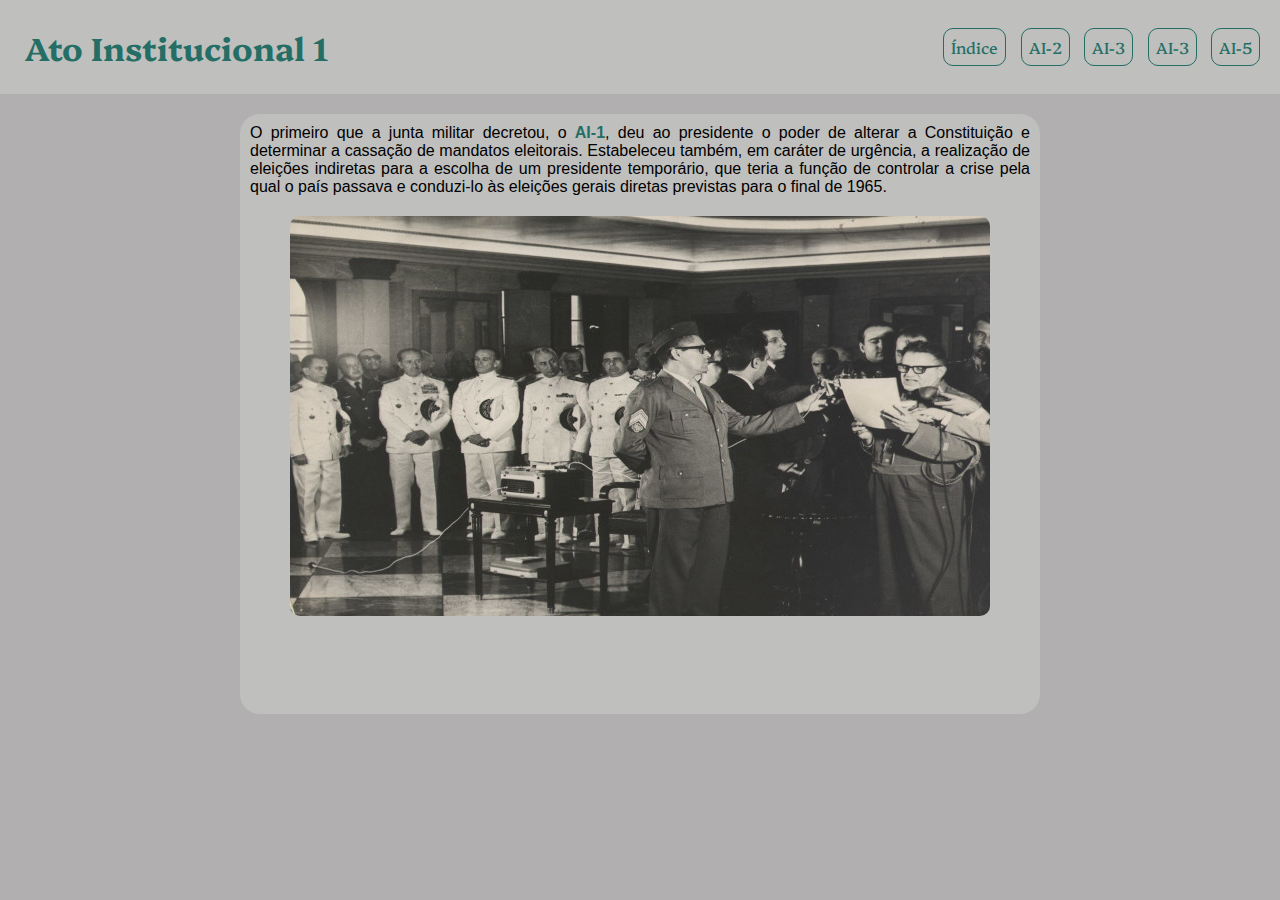
<file: ai1.html>
<!DOCTYPE html>
<html lang="pt-br">
<head>
    <meta charset="UTF-8">
    <meta name="viewport" content="width=device-width, initial-scale=1.0">
    <link rel="shortcut icon" href="favicon.ico" type="image/x-icon">
    <title>Ato Institucional 1</title>
    <link rel="stylesheet" href="estilos/ai12345.css">
    <link rel="stylesheet" href="estilos/media.css">
</head>
<body>
    <header>
        <h1>Ato Institucional 1</h1>
        <nav>
            <a href="index.html">Índice</a>
            <a href="ai2.html">AI-2</a>
            <a href="ai3.html">AI-3</a>
            <a href="ai4.html">AI-3</a>
            <a href="ai5.html">AI-5</a>
        </nav>
    </header>
    <main>
        <p>O primeiro que a junta militar decretou, o <span>AI-1</span>, deu ao
            presidente o poder de alterar a Constituição e determinar a
            cassação de mandatos eleitorais. Estabeleceu também, em
            caráter de urgência, a realização de eleições indiretas para
            a escolha de um presidente temporário, que teria a função
            de controlar a crise pela qual o país passava e conduzi-lo
            às eleições gerais diretas previstas para o final de 1965.</p>
            <picture>
                <source media="(max-width: 700px)" srcset="imagens/ai1-350-200.jpg" type="image/jpg">
                <img src="imagens/ai1-700-400.jpg" alt="Ato Institucional 1 de 9 de abril de 1964.">
            </picture>
    </main>
</body>
</html>
</file>
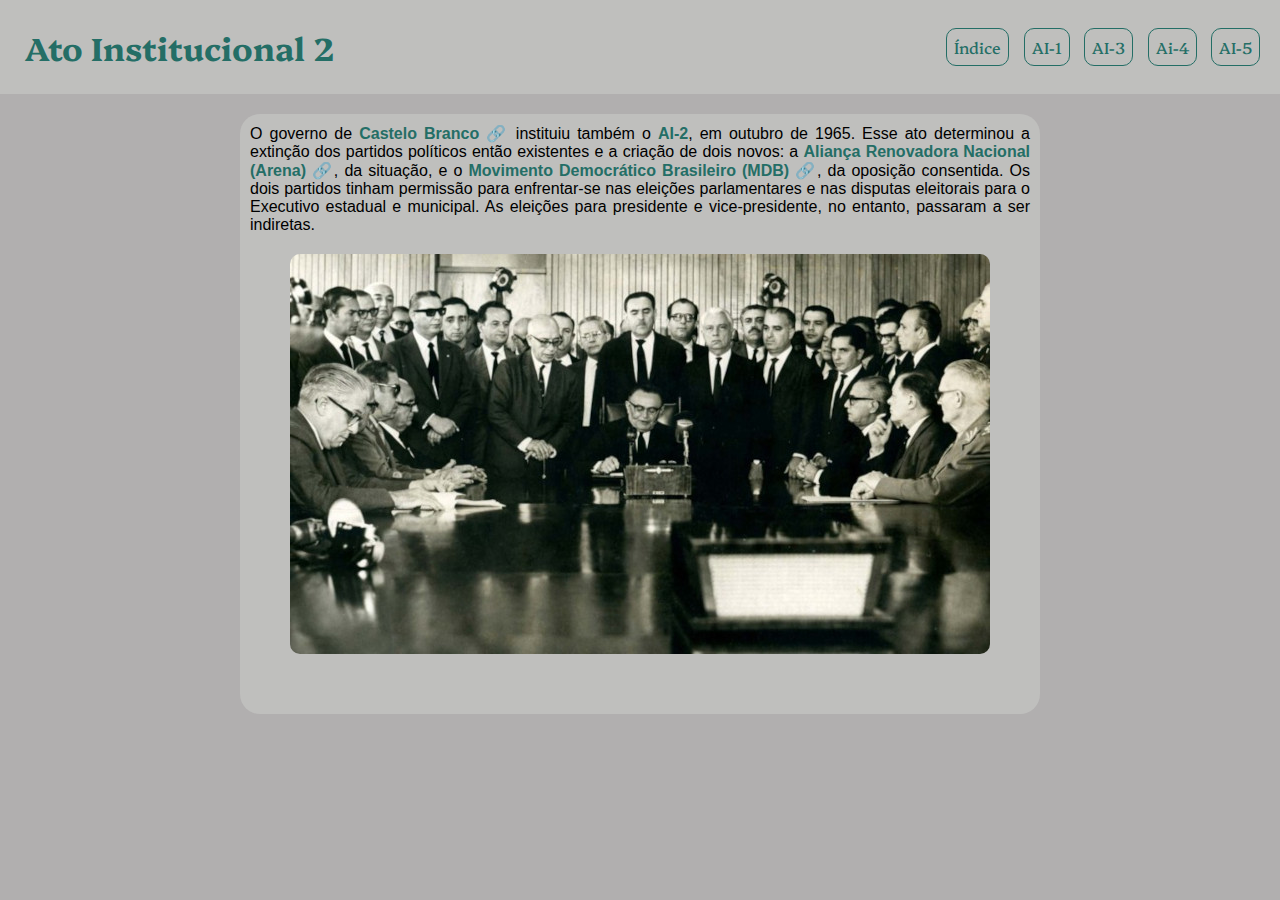
<file: ai2.html>
<!DOCTYPE html>
<html lang="pt-br">
<head>
    <meta charset="UTF-8">
    <meta name="viewport" content="width=device-width, initial-scale=1.0">
    <link rel="shortcut icon" href="favicon.ico" type="image/x-icon">
    <title>Ato Instirucional 2</title>
    <link rel="stylesheet" href="estilos/ai12345.css">
    <link rel="stylesheet" href="estilos/media.css">
</head>
<body>
    <header>
        <h1>Ato Institucional 2</h1>
        <nav>
            <a href="index.html">Índice</a>
            <a href="ai1.html">AI-1</a>
            <a href="ai3.html">AI-3</a>
            <a href="ai4.html">Ai-4</a>
            <a href="ai5.html">AI-5</a>
        </nav>
    </header>
    <main>
        <p>O governo de <a href="https://pt.wikipedia.org/wiki/Humberto_Castelo_Branco" target="_blank" rel="external" class="externo">Castelo Branco</a> instituiu também o <span>AI-2</span>,
            em outubro de 1965. Esse ato determinou a extinção dos
            partidos políticos então existentes e a criação de dois novos: a <a href="https://pt.wikipedia.org/wiki/Alian%C3%A7a_Renovadora_Nacional" target="_blank" rel="external" class="externo">Aliança Renovadora Nacional (Arena)</a>, da situação,
            e o <a href="https://pt.wikipedia.org/wiki/Movimento_Democr%C3%A1tico_Brasileiro_(1980)" target="_blank" rel="external" class="externo">Movimento Democrático Brasileiro (MDB)</a>, da oposição
            consentida. Os dois partidos tinham permissão para enfrentar-se nas eleições parlamentares e nas disputas eleitorais
            para o Executivo estadual e municipal. As eleições para presidente e vice-presidente, no entanto, passaram a ser indiretas.</p>
        <picture>
            <source media="(max-width: 700px)" srcset="imagens/ai2-350-200.jpeg" type="image/jpeg">
            <img src="imagens/ai2-700-400.jpeg" alt="Ato Institucional 2 de 27 de outubro de 1965.">
        </picture>
    </main>
</body>
</html>
</file>
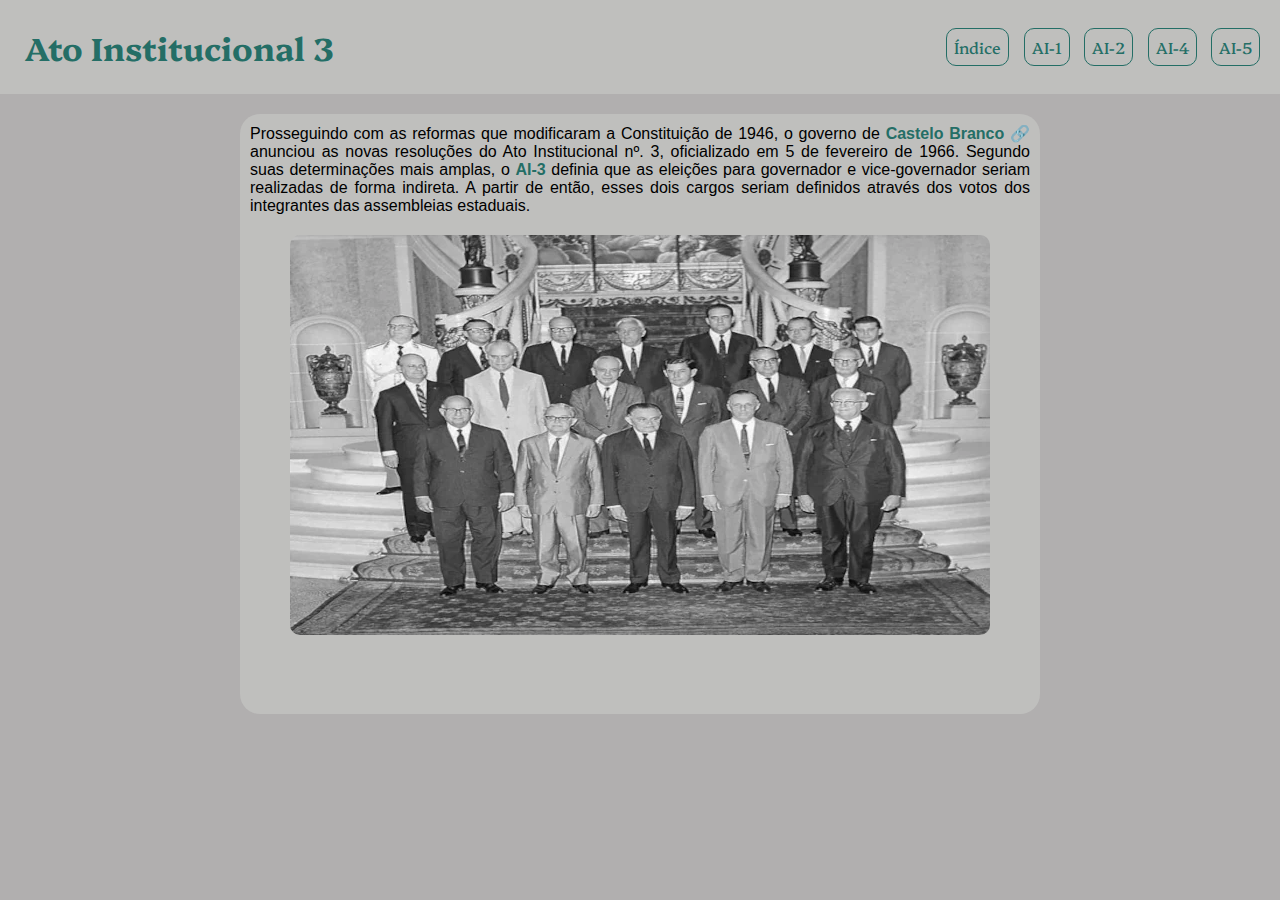
<file: ai3.html>
<!DOCTYPE html>
<html lang="pt-br">
<head>
    <meta charset="UTF-8">
    <meta name="viewport" content="width=device-width, initial-scale=1.0">
    <link rel="shortcut icon" href="favicon.ico" type="image/x-icon">
    <title>Ato Instirucional 3</title>
    <link rel="stylesheet" href="estilos/ai12345.css">
    <link rel="stylesheet" href="estilos/media.css">
</head>
<body>
    <header>
        <h1>Ato Institucional 3</h1>
        <nav>
            <a href="index.html">Índice</a>
            <a href="ai1.html">AI-1</a>
            <a href="ai2.html">AI-2</a>
            <a href="ai4.html">AI-4</a>
            <a href="ai5.html">AI-5</a>
        </nav>
    </header>
    <main>
        <p>Prosseguindo com as reformas que modificaram a Constituição de 1946, o governo de <a href="https://pt.wikipedia.org/wiki/Humberto_Castelo_Branco" target="_blank" rel="external" class="externo">Castelo Branco</a> anunciou as novas resoluções do Ato Institucional nº. 3, oficializado em 5 de fevereiro de 1966. Segundo suas determinações mais amplas, o <span>AI-3</span> definia que as eleições para governador e vice-governador seriam realizadas de forma indireta. A partir de então, esses dois cargos seriam definidos através dos votos dos integrantes das assembleias estaduais.</p>

        <picture>
            <source media="(max-width: 700px)" srcset="imagens/ai3-350-200.webp" type="image/webp">
            <img src="imagens/ai3-700-400.webp" alt="Ato Institucional 3 de 5 de fevereiro 1966.">
        </picture>
    </main>
</body>
</html>
</file>
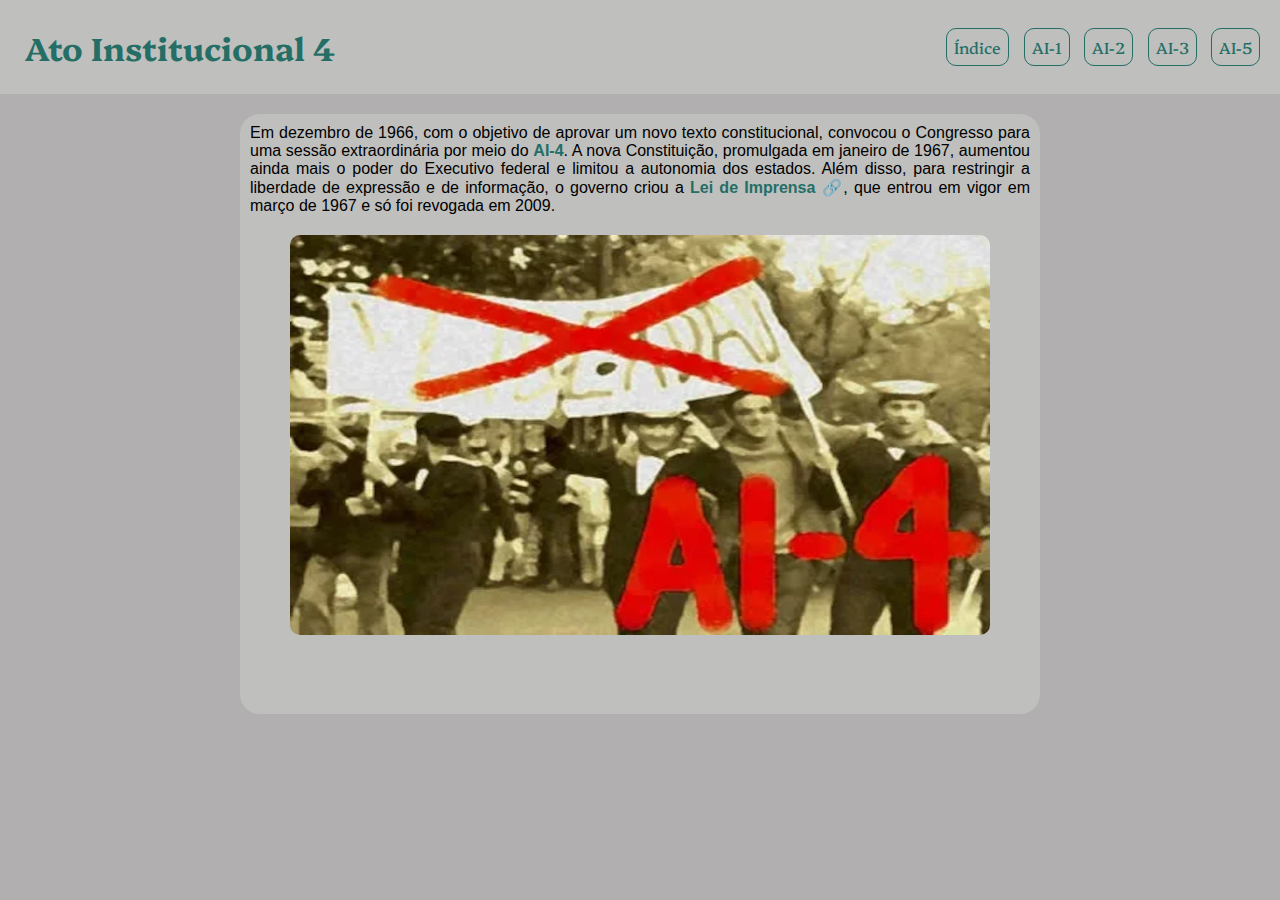
<file: ai4.html>
<!DOCTYPE html>
<html lang="pt-br">
<head>
    <meta charset="UTF-8">
    <meta name="viewport" content="width=device-width, initial-scale=1.0">
    <link rel="shortcut icon" href="favicon.ico" type="image/x-icon">
    <title>Ato Instirucional 4</title>
    <link rel="stylesheet" href="estilos/ai12345.css">
    <link rel="stylesheet" href="estilos/media.css">
</head>
<body>
    <header>
        <h1>Ato Institucional 4</h1>
        <nav>
            <a href="index.html">Índice</a>
            <a href="ai1.html">AI-1</a>
            <a href="ai2.html">AI-2</a>
            <a href="ai3.html">AI-3</a>
            <a href="ai5.html">AI-5</a>
        </nav>
    </header>
    <main>
        <p>Em dezembro de 1966,
            com o objetivo de aprovar um novo texto constitucional,
            convocou o Congresso para uma sessão extraordinária
            por meio do <span>AI-4</span>. A nova Constituição, promulgada em
            janeiro de 1967, aumentou ainda mais o poder do Executivo federal e limitou a autonomia dos estados. Além disso,
            para restringir a liberdade de expressão e de informação,
            o governo criou a <a href="https://www.jusbrasil.com.br/legislacao/128588/lei-de-imprensa-lei-5250-67" target="_blank" rel="external" class="externo">Lei de Imprensa</a>, que entrou em vigor
            em março de 1967 e só foi revogada em 2009.</p>

            <picture>
                <source media="(max-width: 700px)" srcset="imagens/ai4-350-200.webp" type="image/webp">
                <img src="imagens/ai4-700-400.webp" alt="Ato Institucional 4 de 12 de dezembro de 1966.">
            </picture>
    </main>
</body>
</html>
</file>
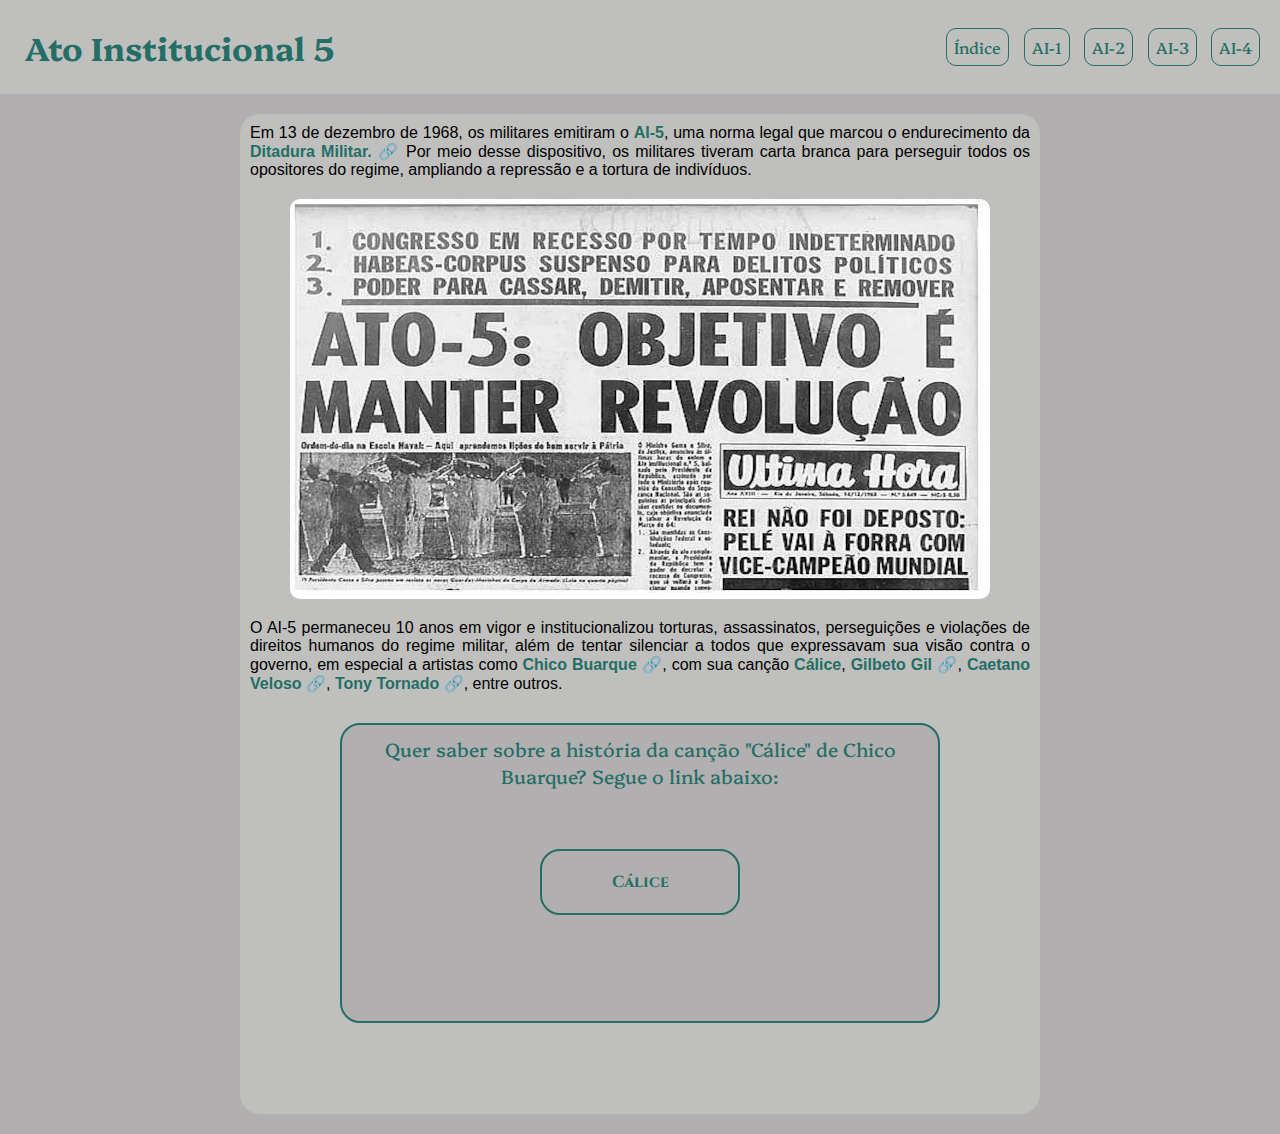
<file: ai5.html>
<!DOCTYPE html>
<html lang="pt-br">
<head>
    <meta charset="UTF-8">
    <meta name="viewport" content="width=device-width, initial-scale=1.0">
    <link rel="shortcut icon" href="favicon.ico" type="image/x-icon">
    <title>Ato Institucional 5</title>
    <link rel="stylesheet" href="estilos/5.css">
    <link rel="stylesheet" href="estilos/media5.css">
</head>
<body>
    <header>
        <h1>Ato Institucional 5</h1>
        <nav>
            <a href="index.html" class="header">Índice</a>
            <a href="ai1.html" class="header">AI-1</a>
            <a href="ai2.html" class="header">AI-2</a>
            <a href="ai3.html" class="header">AI-3</a>
            <a href="ai4.html" class="header">AI-4</a>
        </nav>
    </header>
    <main>
        <p>Em 13 de dezembro de 1968, os militares emitiram o <span>AI-5</span>, uma norma legal que marcou o endurecimento da <a href="https://brasilescola.uol.com.br/o-que-e/historia/o-que-e-ditadura-militar.htm" target="_blank" rel="external" class="externo">Ditadura Militar.</a> Por meio desse dispositivo, os militares tiveram carta branca para perseguir todos os opositores do regime, ampliando a repressão e a tortura de indivíduos.</p>
        <picture>
            <source media="(max-width: 700px)" srcset="imagens/ai5-350-200.jpg" type="image/jpg">
            <img src="imagens/ai5-700-400.jpg" alt="Ato Institucional 5 de 13 de dezembro de 1968.">
        </picture>

        <p>O AI-5 permaneceu 10 anos em vigor e institucionalizou torturas, assassinatos, perseguições e violações de direitos humanos do regime militar, além de tentar silenciar a todos que expressavam sua visão contra o governo, em especial a artistas como <a href="https://pt.wikipedia.org/wiki/Chico_Buarque" target="_blank" rel="external" class="externo">Chico Buarque</a>, com sua canção <span class="linha">Cálice</span>, <a href="https://pt.wikipedia.org/wiki/Gilberto_Gil" target="_blank" rel="external" class="externo">Gilbeto Gil</a>, <a href="https://pt.wikipedia.org/wiki/Caetano_Veloso" target="_blank" rel="external" class="externo">Caetano Veloso</a>, <a href="https://pt.wikipedia.org/wiki/Tony_Tornado" target="_blank" rel="external" class="externo">Tony Tornado</a>, entre outros.</p>

        <div>
            <p>Quer saber sobre a história da canção "Cálice" de Chico Buarque? Segue o link abaixo:</p>
            <nav>
                <a href="https://samueljhc.github.io/calice-chico-buarque/" target="_blank" rel="external" class="calice">Cálice</a>
            </nav>
        </div>
    </main>
</body>
</html>
</file>
<file: estilos/ai12345.css>
@charset "UTF-8";

@import url('https://fonts.googleapis.com/css2?family=Open+Sans:ital,wght@0,300;0,400;0,500;0,600;0,700;0,800;1,300;1,400;1,500;1,600;1,700;1,800&family=Platypi:ital,wght@0,300..800;1,300..800&display=swap');

* {
    padding: 0px;
    margin: 0px;
    box-sizing: border-box;
    font-family: var(--fonte2);
}

:root {
    --cor01: #F2F2F2;
    --cor02: #BFBFBD;
    --cor03: #73716F;
    --cor04: #246e66;
    --cor05: #012623;

    --fonte1: 'Platypi', serif;
    --fonte2: Arial, Helvetica, sans-serif;
}

::-webkit-scrollbar {
    width: 0px;
    height: 0px;
}

html, body {
    background-color: #b1afaf;
}

header {
    background-color: var(--cor02);
    padding: 15px;

    display: flex;
    flex-flow: row wrap;
    justify-content: space-between;
    align-items: center;
}

header > h1 {
    color: var(--cor04);
    font-family: var(--fonte1);
    text-align: center;
    padding: 10px;
}

header > nav > a {
    color: var(--cor04);
    border : 1px solid var(--cor04);
    border-radius: 10px;
    padding: 7px;
    margin: 5px;
    font-family: var(--fonte1);
    width: 60px;
    text-align: center;
    text-decoration: none;
}

nav > a:hover {
    background-color: var(--cor04);
    color: var(--cor02);
    transition-duration: 0.3s;
}

main {
    margin: 20px auto 20px auto; 
    width: 100vw;
    height: 100vh;
    background-color: var(--cor02);
    max-width: 800px;
    min-width: 300px;
    height: 600px;
    border-radius: 20px;
}

p {
    padding: 10px;
    text-align: justify;
}

span {
    color: var(--cor04);
    font-weight: bold;
}

img {
    display: block;
    margin: auto;
    padding: 10px;
    border-radius: 20px;
}

a {
    text-decoration: none;
}

a.externo {
    color: var(--cor04);
    font-weight: bold;
}

a.externo::after {
    content: '\00A0\1F517';
}
</file>
<file: estilos/media.css>
@charset "UTF-8";

@media screen and (max-width: 501px) {

    :root {
        --cor01: #F2F2F2;
        --cor02: #BFBFBD;
        --cor03: #73716F;
        --cor04: #246e66;
        --cor05: #012623;
    
        --fonte1: 'Platypi', serif;
        --fonte2: Arial, Helvetica, sans-serif;
    }

    header {
        justify-content: center;
        align-items: center;
    }

    header > h1 {
        text-align: center;
    }

    nav {
        padding: 0px;
    }

    nav > a {
        font-family: var(--fonte1);
    }

}
</file>
<file: estilos/5.css>
@charset "UTF-8";

@import url('https://fonts.googleapis.com/css2?family=Open+Sans:ital,wght@0,300;0,400;0,500;0,600;0,700;0,800;1,300;1,400;1,500;1,600;1,700;1,800&family=Platypi:ital,wght@0,300..800;1,300..800&display=swap');

@import url('https://fonts.googleapis.com/css2?family=Cinzel:wght@400;500;600;700;800;900&display=swap');

* {
    padding: 0px;
    margin: 0px;
    box-sizing: border-box;
    font-family: var(--fonte2);
}

:root {
    --cor01: #F2F2F2;
    --cor02: #BFBFBD;
    --cor03: #73716F;
    --cor04: #246e66;
    --cor05: #012623;

    --fonte1: 'Platypi', serif;
    --fonte2: Arial, Helvetica, sans-serif;
    --fonte3: 'Cinzel', serif;
}

::-webkit-scrollbar {
    width: 0px;
    height: 0px;
}

html, body {
    background-color: #b1afaf;
}

header {
    background-color: var(--cor02);
    padding: 15px;

    display: flex;
    flex-flow: row wrap;
    justify-content: space-between;
    align-items: center;
}

header > h1 {
    color: var(--cor04);
    font-family: var(--fonte1);
    text-align: center;
    padding: 10px;
}

header > nav > a.header {
    color: var(--cor04);
    border : 1px solid var(--cor04);
    border-radius: 10px;
    padding: 7px;
    margin: 5px;
    font-family: var(--fonte1);
    width: 60px;
    text-align: center;
    text-decoration: none;
}

nav > a.header:hover {
    background-color: var(--cor04);
    color: var(--cor02);
    transition-duration: 0.3s;
}

main {
    margin: 20px auto 20px auto; 
    width: 100vw;
    height: 100vh;
    background-color: var(--cor02);
    max-width: 800px;
    min-width: 300px;
    height: 1000px;
    border-radius: 20px;
}

p {
    padding: 10px;
    text-align: justify;
}

span {
    color: var(--cor04);
    font-weight: bold;
}

img {
    display: block;
    margin: auto;
    padding: 10px;
    border-radius: 20px;
}

a {
    text-decoration: none;
}

a.externo {
    color: var(--cor04);
    font-weight: bold;
}

a.externo::after {
    content: '\00A0\1F517';
}

div {
    display: block;
    margin: 20px auto;
    border-radius: 20px;
    background-color: #B1AFAF;
    width: 600px;
    height: 300px;
    border: 2px solid var(--cor04);
}



div > p {
    text-align: center;
    font-size: 1.2em;
    color: var(--cor04);
    font-family: var(--fonte1);
}

a.calice {
    text-align: center;
    display: block;
    margin: 50px auto;
    border: 2px solid var(--cor04);
    border-radius: 20px;
    width: 200px;
    padding: 20px;
    font-family: var(--fonte3);
    font-weight: bold;
    color: var(--cor04);
}

a.calice:hover {
    background-color: var(--cor04);
    color: #B1AFAF;
    transition-duration: 0.3s;
}
</file>
<file: estilos/media5.css>
@charset "UTF-8";

@media screen and (max-width: 501px) {

    :root {
        --cor01: #F2F2F2;
        --cor02: #BFBFBD;
        --cor03: #73716F;
        --cor04: #246e66;
        --cor05: #012623;
    
        --fonte1: 'Platypi', serif;
        --fonte2: Arial, Helvetica, sans-serif;
    }

    header {
        justify-content: center;
        align-items: center;
    }

    header > h1 {
        text-align: center;
    }

    nav {
        padding: 0px;
    }

    nav > a {
        font-family: var(--fonte2);
    }

    div {
        width: 300px;
    }

}
</file>
